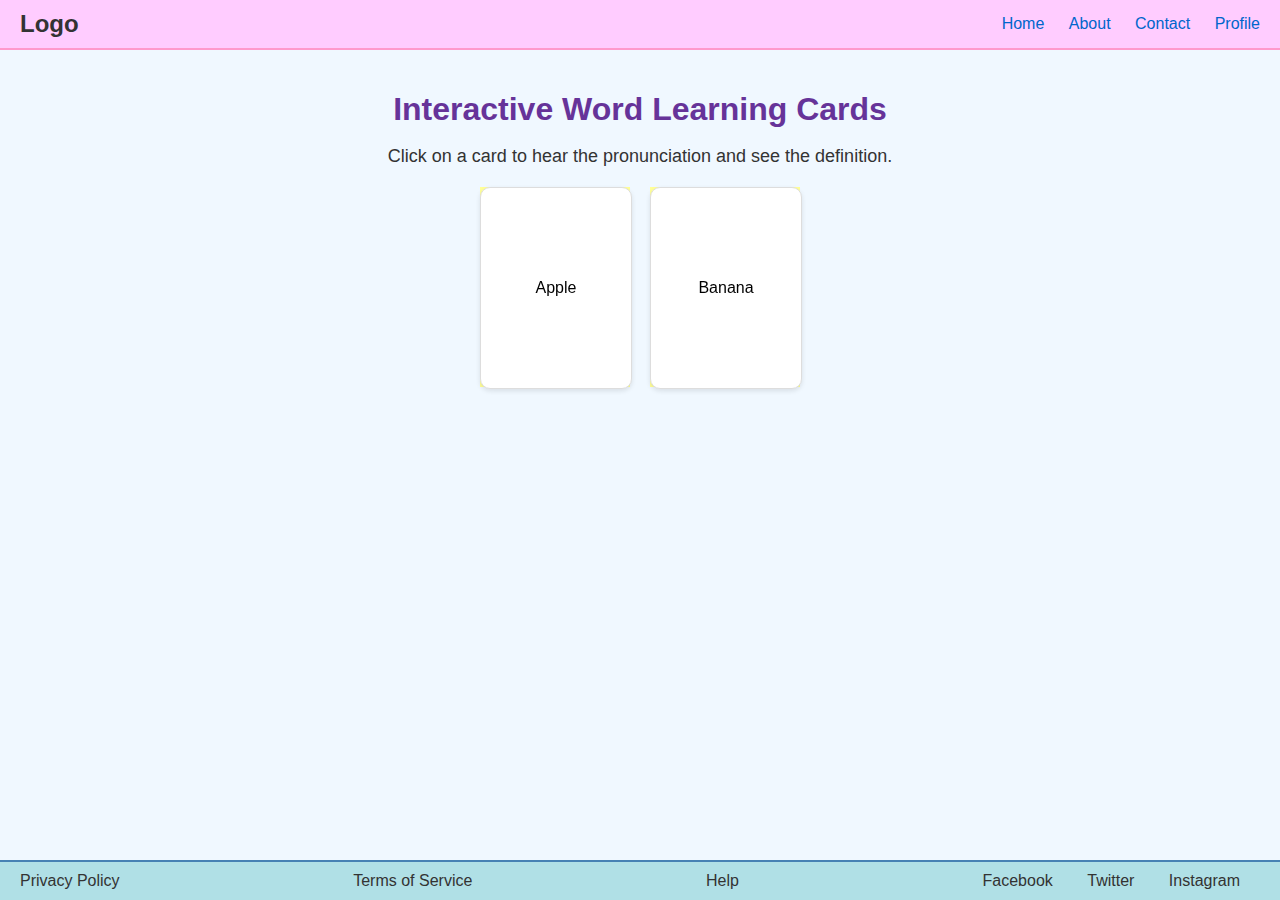
<file: 09 Sound Board/Round2/index.html>
<!DOCTYPE html>
<html lang="en">
<head>
    <meta charset="UTF-8">
    <meta name="viewport" content="width=device-width, initial-scale=1.0">
    <title>Interactive Word Learning Cards</title>
    <link rel="stylesheet" href="style.css">
</head>
<body>
    <header>
        <div class="logo">Logo</div>
        <nav class="navigation-menu">
            <a href="#">Home</a>
            <a href="#">About</a>
            <a href="#">Contact</a>
            <a href="#">Profile</a>
        </nav>
    </header>
    <main>
        <h1>Interactive Word Learning Cards</h1>
        <p>Click on a card to hear the pronunciation and see the definition.</p>
        <div class="card-grid">
            <div class="card" data-word="Apple" data-definition="A fruit that is typically red, green, or yellow." data-audio="audio/apple.mp3">
                <div class="front">Apple</div>
                <div class="back">A fruit that is typically red, green, or yellow.</div>
            </div>
            <div class="card" data-word="Banana" data-definition="A long curved fruit that grows in clusters and has soft pulpy flesh and yellow skin when ripe." data-audio="audio/banana.mp3">
                <div class="front">Banana</div>
                <div class="back">A long curved fruit that grows in clusters and has soft pulpy flesh and yellow skin when ripe.</div>
            </div>
        </div>
    </main>
    <footer>
        <a href="#">Privacy Policy</a>
        <a href="#">Terms of Service</a>
        <a href="#">Help</a>
        <div class="social-media-icons">
            <a href="#">Facebook</a>
            <a href="#">Twitter</a>
            <a href="#">Instagram</a>
        </div>
    </footer>
    <script src="script.js"></script>
</body>
</html>
</file>
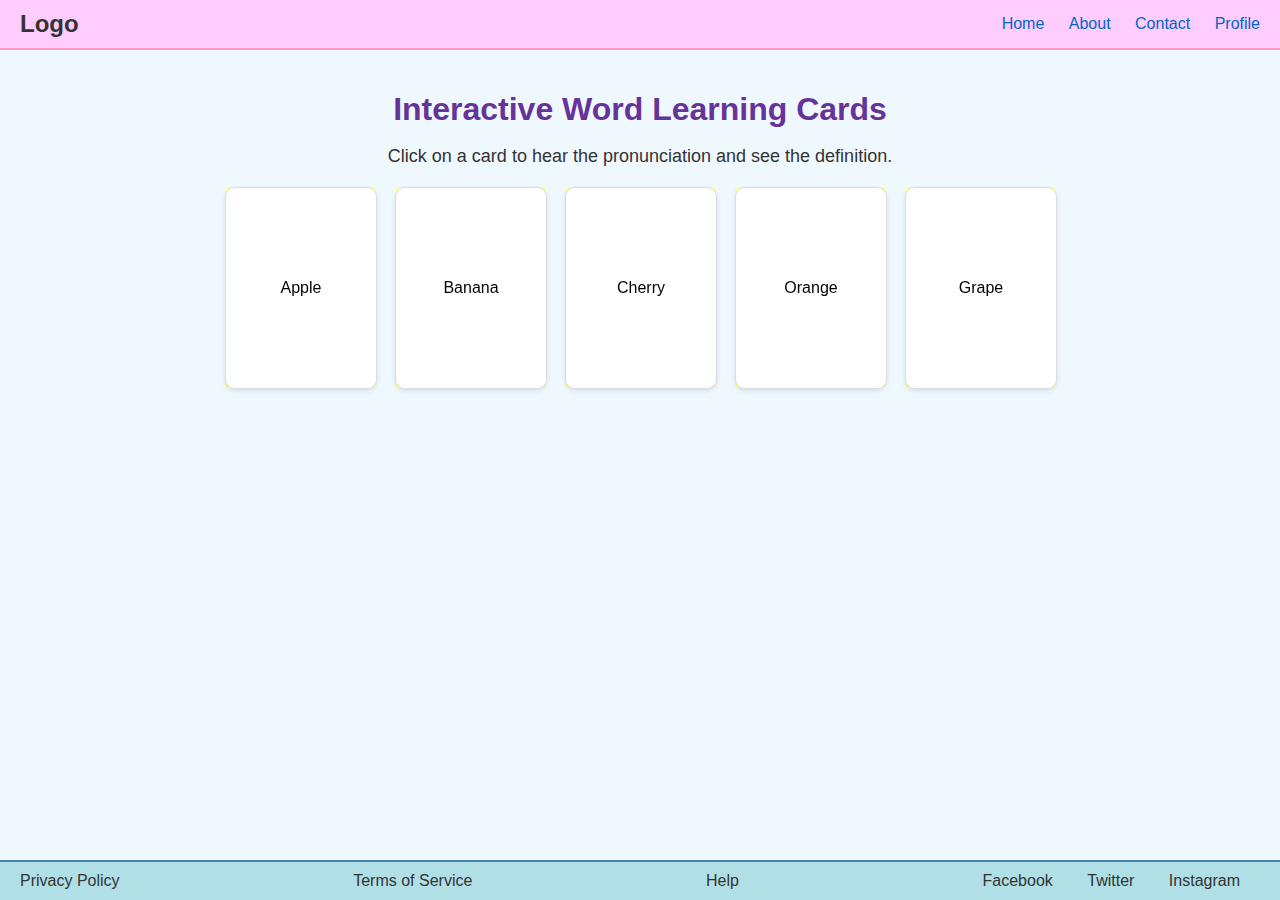
<file: 09 Sound Board/Round3/index.html>
<!DOCTYPE html>
<html lang="en">
<head>
    <meta charset="UTF-8">
    <meta name="viewport" content="width=device-width, initial-scale=1.0">
    <title>Interactive Word Learning Cards</title>
    <link rel="stylesheet" href="style.css">
</head>
<body>
    <header>
        <div class="logo">Logo</div>
        <nav class="navigation-menu">
            <a href="#">Home</a>
            <a href="#">About</a>
            <a href="#">Contact</a>
            <a href="#">Profile</a>
        </nav>
    </header>
    <main>
        <h1>Interactive Word Learning Cards</h1>
        <p>Click on a card to hear the pronunciation and see the definition.</p>
        <div class="card-grid">
            <div class="card" data-word="Apple" data-definition="A fruit that is typically red, green, or yellow." data-audio="audio/apple.mp3">
                <div class="front">Apple</div>
                <div class="back">A fruit that is typically red, green, or yellow.</div>
            </div>
            <div class="card" data-word="Banana" data-definition="A long curved fruit that grows in clusters and has soft pulpy flesh and yellow skin when ripe." data-audio="audio/banana.mp3">
                <div class="front">Banana</div>
                <div class="back">A long curved fruit that grows in clusters and has soft pulpy flesh and yellow skin when ripe.</div>
            </div>
            <div class="card" data-word="Cherry" data-definition="A small, round fruit that is typically bright or dark red." data-audio="audio/cherry.mp3">
                <div class="front">Cherry</div>
                <div class="back">A small, round fruit that is typically bright or dark red.</div>
            </div>
            <div class="card" data-word="Orange" data-definition="A citrus fruit with a tough bright orange skin." data-audio="audio/orange.mp3">
                <div class="front">Orange</div>
                <div class="back">A citrus fruit with a tough bright orange skin.</div>
            </div>
            <div class="card" data-word="Grape" data-definition="A berry, typically green (classified as white) or purple (red), grown in clusters on a grapevine, eaten as fruit, and used in making wine." data-audio="audio/grape.mp3">
                <div class="front">Grape</div>
                <div class="back">A berry, typically green or purple, grown in clusters on a grapevine.</div>
            </div>
        </div>
    </main>
    <footer>
        <a href="#">Privacy Policy</a>
        <a href="#">Terms of Service</a>
        <a href="#">Help</a>
        <div class="social-media-icons">
            <a href="#">Facebook</a>
            <a href="#">Twitter</a>
            <a href="#">Instagram</a>
        </div>
    </footer>
    <script src="script.js"></script>
</body>
</html>
</file>
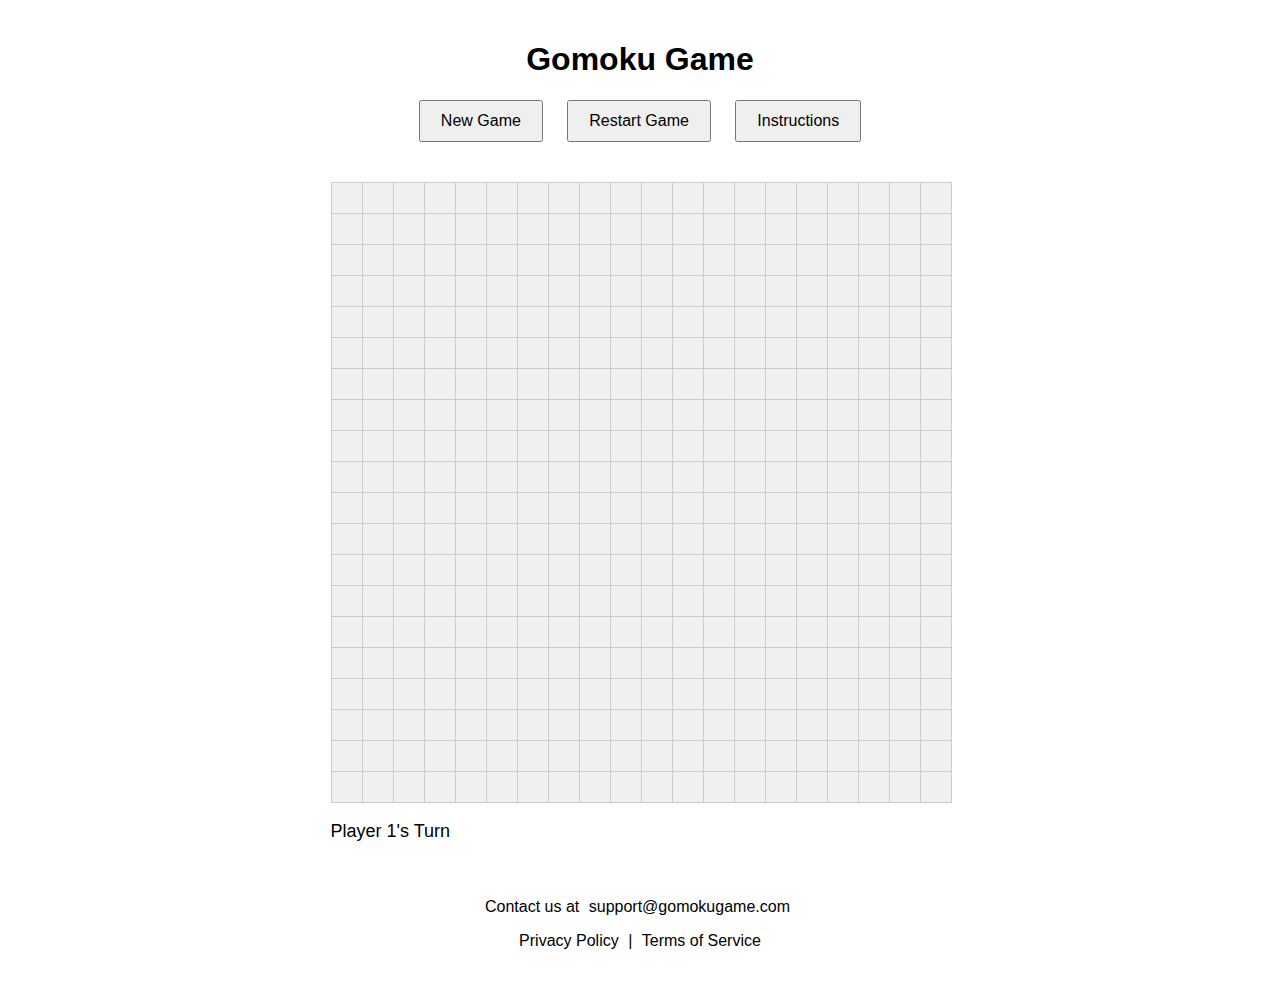
<file: Gomoku/Round1/index.html>
<!DOCTYPE html>
<html lang="en">
<head>
    <meta charset="UTF-8">
    <meta name="viewport" content="width=device-width, initial-scale=1.0">
    <title>Gomoku Game</title>
    <link rel="stylesheet" href="style.css">
</head>
<body>
    <header>
        <h1>Gomoku Game</h1>
        <nav>
            <button id="new-game">New Game</button>
            <button id="restart-game">Restart Game</button>
            <button id="instructions-toggle">Instructions</button>
        </nav>
    </header>
    <main>
        <div id="game-board"></div>
        <div id="status-display">Player 1's Turn</div>
        <div id="instructions" class="hidden">
            <p>Gomoku is a strategy board game. Players take turns placing stones on a 20x20 grid. The first player to align five stones in a row, column, or diagonal wins. If the board is filled without any player winning, the game ends in a draw.</p>
        </div>
    </main>
    <footer>
        <p>Contact us at <a href="mailto:support@gomokugame.com">support@gomokugame.com</a></p>
        <p><a href="#">Privacy Policy</a> | <a href="#">Terms of Service</a></p>
    </footer>
    <script src="script.js"></script>
</body>
</html>
</file>
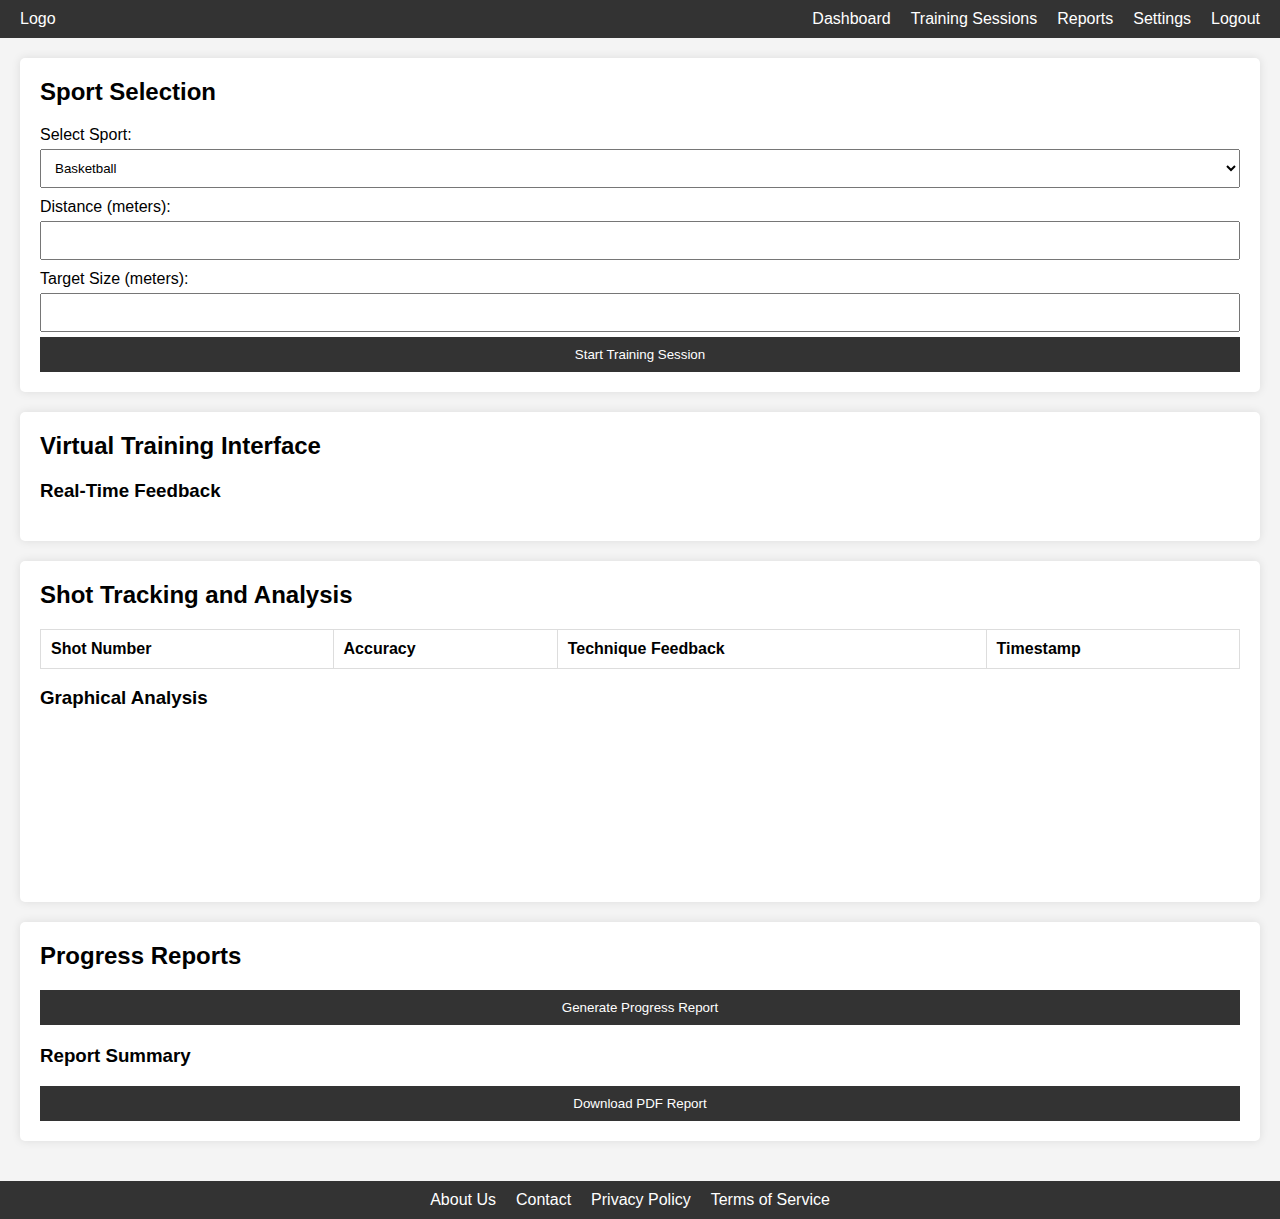
<file: Shot_Accuracy_Trainer/Round1/index.html>
<!DOCTYPE html>
<html lang="en">
<head>
    <meta charset="UTF-8">
    <meta name="viewport" content="width=device-width, initial-scale=1.0">
    <title>Virtual Training Environment</title>
    <link rel="stylesheet" href="style.css">
</head>
<body>
    <header>
        <div class="logo">Logo</div>
        <nav>
            <ul>
                <li><a href="#">Dashboard</a></li>
                <li><a href="#">Training Sessions</a></li>
                <li><a href="#">Reports</a></li>
                <li><a href="#">Settings</a></li>
                <li><a href="#">Logout</a></li>
            </ul>
        </nav>
    </header>
    <main>
        <section id="sport-selection">
            <h2>Sport Selection</h2>
            <label for="sport">Select Sport:</label>
            <select id="sport">
                <option value="basketball">Basketball</option>
                <option value="soccer">Soccer</option>
                <option value="archery">Archery</option>
            </select>
            <label for="distance">Distance (meters):</label>
            <input type="number" id="distance" min="1">
            <label for="target-size">Target Size (meters):</label>
            <input type="number" id="target-size" min="0.1" step="0.1">
            <button id="start-session">Start Training Session</button>
        </section>
        <section id="virtual-training-interface">
            <h2>Virtual Training Interface</h2>
            <div id="display-area">
                <p id="selected-sport"></p>
                <p id="shot-settings"></p>
            </div>
            <div id="feedback-panel">
                <h3>Real-Time Feedback</h3>
                <p id="feedback"></p>
            </div>
        </section>
        <section id="shot-tracking-analysis">
            <h2>Shot Tracking and Analysis</h2>
            <table id="shot-history">
                <thead>
                    <tr>
                        <th>Shot Number</th>
                        <th>Accuracy</th>
                        <th>Technique Feedback</th>
                        <th>Timestamp</th>
                    </tr>
                </thead>
                <tbody>
                </tbody>
            </table>
            <div id="graphical-analysis">
                <h3>Graphical Analysis</h3>
                <canvas id="accuracy-trend"></canvas>
                <canvas id="shot-heatmap"></canvas>
            </div>
        </section>
        <section id="progress-reports">
            <h2>Progress Reports</h2>
            <button id="generate-report">Generate Progress Report</button>
            <div id="report-display">
                <h3>Report Summary</h3>
                <p id="report-summary"></p>
                <button id="download-report">Download PDF Report</button>
            </div>
        </section>
    </main>
    <footer>
        <ul>
            <li><a href="#">About Us</a></li>
            <li><a href="#">Contact</a></li>
            <li><a href="#">Privacy Policy</a></li>
            <li><a href="#">Terms of Service</a></li>
        </ul>
    </footer>
    <script src="script.js"></script>
</body>
</html>
</file>
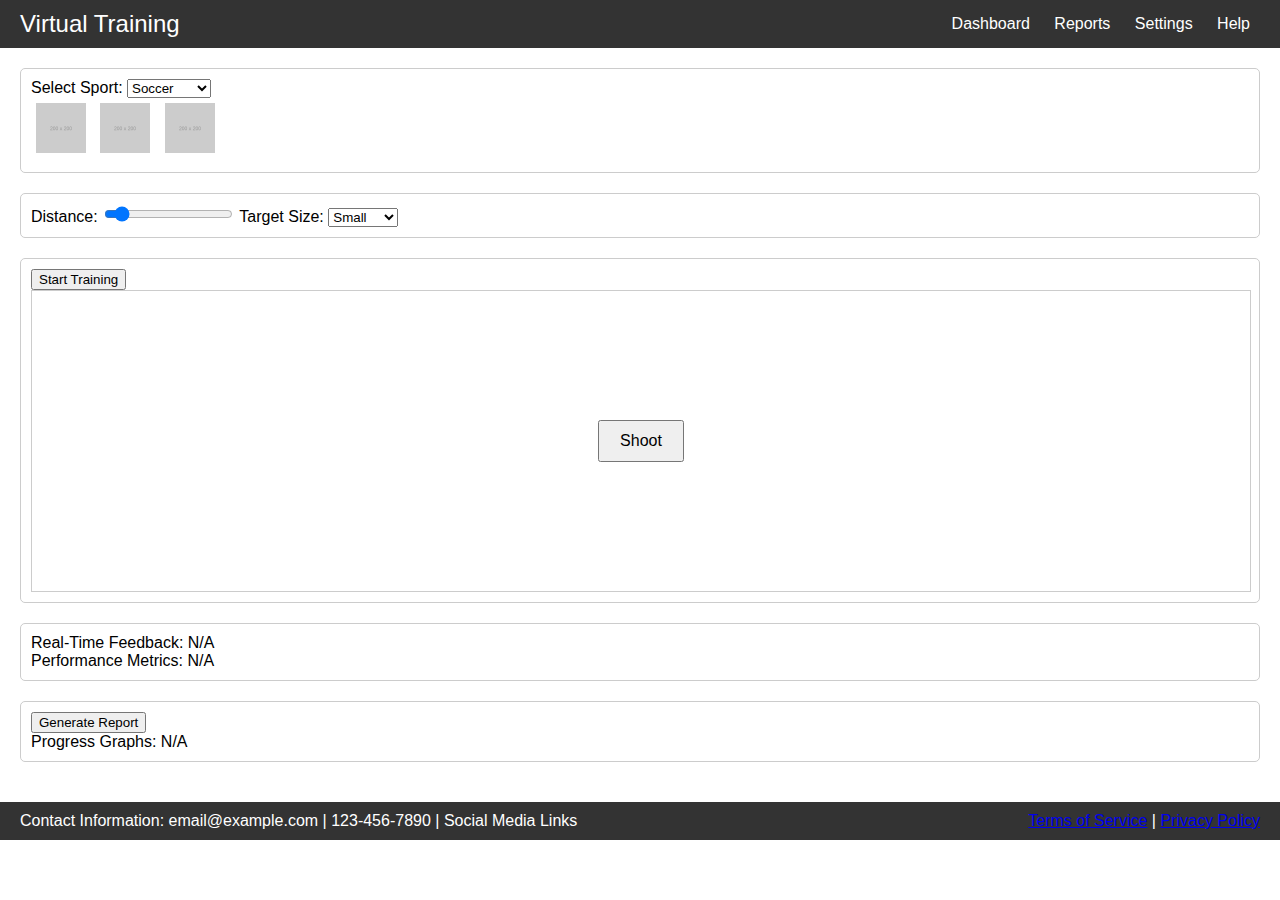
<file: Shot_Accuracy_Trainer/Round2/index.html>
<!DOCTYPE html>
<html lang="en">
<head>
    <meta charset="UTF-8">
    <meta name="viewport" content="width=device-width, initial-scale=1.0">
    <title>Virtual Training Environment</title>
    <link rel="stylesheet" href="style.css">
</head>
<body>
    <header>
        <div class="logo">Virtual Training</div>
        <nav>
            <a href="#">Dashboard</a>
            <a href="#">Reports</a>
            <a href="#">Settings</a>
            <a href="#">Help</a>
        </nav>
    </header>
    <main>
        <section class="sport-selection">
            <label for="sport-dropdown">Select Sport:</label>
            <select id="sport-dropdown">
                <option value="soccer">Soccer</option>
                <option value="basketball">Basketball</option>
                <option value="baseball">Baseball</option>
            </select>
            <div class="sport-icons">
                <img src="soccer-icon.png" alt="Soccer">
                <img src="basketball-icon.png" alt="Basketball">
                <img src="baseball-icon.png" alt="Baseball">
            </div>
        </section>
        <section class="shot-settings">
            <label for="distance-input">Distance:</label>
            <input type="range" id="distance-input" min="1" max="100" value="10">
            <label for="target-size-input">Target Size:</label>
            <select id="target-size-input">
                <option value="small">Small</option>
                <option value="medium">Medium</option>
                <option value="large">Large</option>
            </select>
        </section>
        <section class="training-session">
            <button id="start-button">Start Training</button>
            <div id="virtual-interface">
                <button id="shoot-button" onmousedown="chargeShot()" onmouseup="releaseShot()">Shoot</button>
            </div>
        </section>
        <section class="feedback-analysis">
            <div id="real-time-feedback">Real-Time Feedback: N/A</div>
            <div id="performance-metrics">Performance Metrics: N/A</div>
        </section>
        <section class="reports">
            <button id="generate-report-button">Generate Report</button>
            <div id="progress-graphs">Progress Graphs: N/A</div>
        </section>
    </main>
    <footer>
        <div>Contact Information: email@example.com | 123-456-7890 | Social Media Links</div>
        <div><a href="#">Terms of Service</a> | <a href="#">Privacy Policy</a></div>
    </footer>
    <script src="script.js"></script>
</body>
</html>
</file>
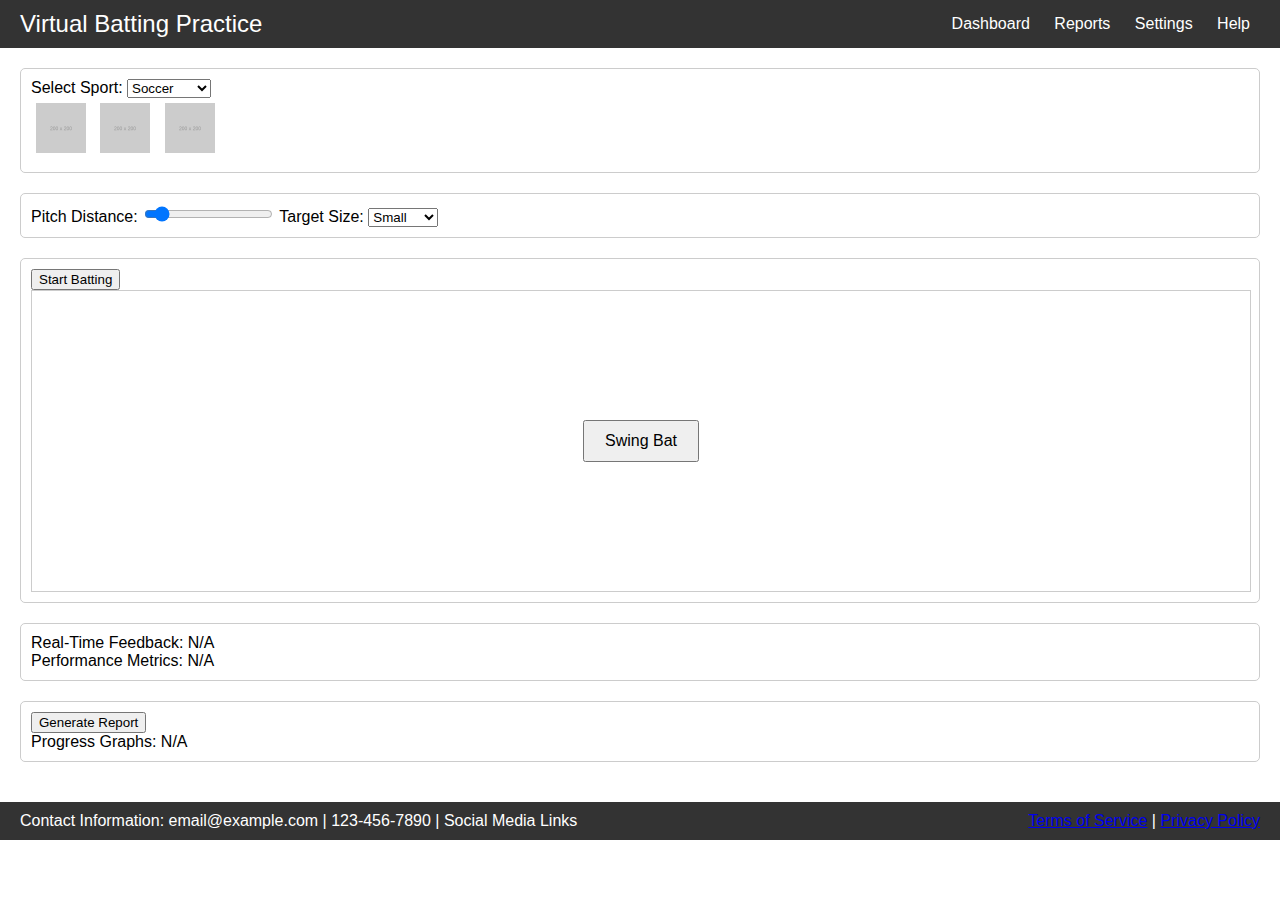
<file: Shot_Accuracy_Trainer/Round3/index.html>
<!DOCTYPE html>
<html lang="en">
<head>
    <meta charset="UTF-8">
    <meta name="viewport" content="width=device-width, initial-scale=1.0">
    <title>Virtual Batting Practice</title>
    <link rel="stylesheet" href="style.css">
</head>
<body>
    <header>
        <div class="logo">Virtual Batting Practice</div>
        <nav>
            <a href="#">Dashboard</a>
            <a href="#">Reports</a>
            <a href="#">Settings</a>
            <a href="#">Help</a>
        </nav>
    </header>
    <main>
        <section class="sport-selection">
            <label for="sport-dropdown">Select Sport:</label>
            <select id="sport-dropdown">
                <option value="soccer">Soccer</option>
                <option value="basketball">Basketball</option>
                <option value="baseball">Baseball</option>
            </select>
            <div class="sport-icons">
                <img src="soccer-icon.png" alt="Soccer">
                <img src="basketball-icon.png" alt="Basketball">
                <img src="baseball-icon.png" alt="Baseball">
            </div>
        </section>
        <section class="shot-settings">
            <label for="distance-input">Pitch Distance:</label>
            <input type="range" id="distance-input" min="1" max="100" value="10">
            <label for="target-size-input">Target Size:</label>
            <select id="target-size-input">
                <option value="small">Small</option>
                <option value="medium">Medium</option>
                <option value="large">Large</option>
            </select>
        </section>
        <section class="training-session">
            <button id="start-button">Start Batting</button>
            <div id="virtual-interface">
                <button id="shoot-button" onmousedown="chargeShot()" onmouseup="releaseShot()">Swing Bat</button>
                <div id="ball" style="display: none; position: absolute; bottom: 10px; left: 50%; transform: translateX(-50%); width: 20px; height: 20px; background-color: red; border-radius: 50%;"></div>
            </div>
        </section>
        <section class="feedback-analysis">
            <div id="real-time-feedback">Real-Time Feedback: N/A</div>
            <div id="performance-metrics">Performance Metrics: N/A</div>
        </section>
        <section class="reports">
            <button id="generate-report-button">Generate Report</button>
            <div id="progress-graphs">Progress Graphs: N/A</div>
        </section>
    </main>
    <footer>
        <div>Contact Information: email@example.com | 123-456-7890 | Social Media Links</div>
        <div><a href="#">Terms of Service</a> | <a href="#">Privacy Policy</a></div>
    </footer>
    <script src="script.js"></script>
</body>
</html>
</file>
<file: 09 Sound Board/Round2/style.css>
body {
    font-family: Arial, sans-serif;
    margin: 0;
    padding: 0;
    display: flex;
    flex-direction: column;
    min-height: 100vh;
    background-color: #f0f8ff; /* Light blue background for the body */
}

header {
    display: flex;
    justify-content: space-between;
    align-items: center;
    padding: 10px 20px;
    background-color: #ffccff; /* Light pink background for the header */
    border-bottom: 2px solid #ff99cc; /* Deeper pink border */
}

.logo {
    font-size: 24px;
    font-weight: bold;
    color: #333; /* Darker text for better readability */
}

.navigation-menu a {
    margin-left: 20px;
    text-decoration: none;
    color: #0066cc; /* Blue color for links */
}

main {
    flex: 1;
    padding: 20px;
    text-align: center;
}

h1 {
    font-size: 32px;
    margin-bottom: 10px;
    color: #663399; /* Dark purple for heading */
}

p {
    font-size: 18px;
    margin-bottom: 20px;
    color: #333; /* Dark text for readability */
}

.card-grid {
    display: flex;
    justify-content: center;
    flex-wrap: wrap;
    gap: 20px;
}

.card {
    width: 150px;
    height: 200px;
    perspective: 1000px;
    cursor: pointer;
    background-color: #ffff99; /* Light yellow background for cards */
}

.card .front, .card .back {
    width: 100%;
    height: 100%;
    position: absolute;
    backface-visibility: hidden;
    display: flex;
    justify-content: center;
    align-items: center;
    border: 1px solid #ddd;
    border-radius: 10px;
    background-color: #ffffff; /* White background for card faces */
    box-shadow: 0 2px 5px rgba(0, 0, 0, 0.1);
    transition: transform 0.6s;
}

.card .back {
    transform: rotateY(180deg);
}

.card.flipped .front {
    transform: rotateY(180deg);
}

.card.flipped .back {
    transform: rotateY(0deg);
}

footer {
    background-color: #b0e0e6; /* Light blue background for the footer */
    padding: 10px 20px;
    border-top: 2px solid #4682b4; /* Stronger blue border */
    display: flex;
    justify-content: space-between;
    align-items: center;
}

footer a {
    margin-right: 20px;
    text-decoration: none;
    color: #333; /* Dark text for links */
}

.social-media-icons a {
    margin-left: 10px;
    text-decoration: none;
    color: #333; /* Consistent dark text for social media links */
}
</file>
<file: 09 Sound Board/Round3/style.css>
body {
    font-family: Arial, sans-serif;
    margin: 0;
    padding: 0;
    display: flex;
    flex-direction: column;
    min-height: 100vh;
    background-color: #f0f8ff; /* Light blue background for the body */
}

header {
    display: flex;
    justify-content: space-between;
    align-items: center;
    padding: 10px 20px;
    background-color: #ffccff; /* Light pink background for the header */
    border-bottom: 2px solid #ff99cc; /* Deeper pink border */
}

.logo {
    font-size: 24px;
    font-weight: bold;
    color: #333; /* Darker text for better readability */
}

.navigation-menu a {
    margin-left: 20px;
    text-decoration: none;
    color: #0066cc; /* Blue color for links */
}

main {
    flex: 1;
    padding: 20px;
    text-align: center;
}

h1 {
    font-size: 32px;
    margin-bottom: 10px;
    color: #663399; /* Dark purple for heading */
}

p {
    font-size: 18px;
    margin-bottom: 20px;
    color: #333; /* Dark text for readability */
}

.card-grid {
    display: flex;
    justify-content: center;
    flex-wrap: wrap;
    gap: 20px;
}

.card {
    width: 150px;
    height: 200px;
    perspective: 1000px;
    cursor: pointer;
    background-color: #ffff99; /* Light yellow background for cards */
}

.card .front, .card .back {
    width: 100%;
    height: 100%;
    position: absolute;
    backface-visibility: hidden;
    display: flex;
    justify-content: center;
    align-items: center;
    border: 1px solid #ddd;
    border-radius: 10px;
    background-color: #ffffff; /* White background for card faces */
    box-shadow: 0 2px 5px rgba(0, 0, 0, 0.1);
    transition: transform 0.6s;
}

.card .back {
    transform: rotateY(180deg);
}

.card.flipped .front {
    transform: rotateY(180deg);
}

.card.flipped .back {
    transform: rotateY(0deg);
}

footer {
    background-color: #b0e0e6; /* Light blue background for the footer */
    padding: 10px 20px;
    border-top: 2px solid #4682b4; /* Stronger blue border */
    display: flex;
    justify-content: space-between;
    align-items: center;
}

footer a {
    margin-right: 20px;
    text-decoration: none;
    color: #333; /* Dark text for links */
}

.social-media-icons a {
    margin-left: 10px;
    text-decoration: none;
    color: #333; /* Consistent dark text for social media links */
}
</file>
<file: Gomoku/Round1/style.css>
body {
    font-family: Arial, sans-serif;
    margin: 0;
    padding: 0;
    display: flex;
    flex-direction: column;
    align-items: center;
}

header {
    text-align: center;
    margin: 20px 0;
}

nav button {
    margin: 0 10px;
    padding: 10px 20px;
    font-size: 16px;
    cursor: pointer;
}

#game-board {
    display: grid;
    grid-template-columns: repeat(20, 30px);
    grid-template-rows: repeat(20, 30px);
    gap: 1px;
    margin: 20px 0;
}

#game-board div {
    width: 30px;
    height: 30px;
    background-color: #f0f0f0;
    border: 1px solid #ccc;
    display: flex;
    align-items: center;
    justify-content: center;
    cursor: pointer;
}

#game-board .player1 {
    background-color: black;
}

#game-board .player2 {
    background-color: white;
}

#status-display {
    font-size: 18px;
    margin: 20px 0;
}

#instructions {
    max-width: 600px;
    text-align: center;
    margin: 20px 0;
}

.hidden {
    display: none;
}

footer {
    text-align: center;
    margin: 20px 0;
}

footer a {
    color: #000;
    text-decoration: none;
    margin: 0 5px;
}
</file>
<file: Shot_Accuracy_Trainer/Round1/style.css>
body {
    font-family: Arial, sans-serif;
    margin: 0;
    padding: 0;
    background-color: #f4f4f4;
}

header {
    background-color: #333;
    color: white;
    padding: 10px 0;
    display: flex;
    justify-content: space-between;
    align-items: center;
}

header .logo {
    margin-left: 20px;
}

nav ul {
    list-style: none;
    margin: 0;
    padding: 0;
    display: flex;
}

nav ul li {
    margin-right: 20px;
}

nav ul li a {
    color: white;
    text-decoration: none;
}

main {
    padding: 20px;
}

section {
    background-color: white;
    margin-bottom: 20px;
    padding: 20px;
    border-radius: 5px;
    box-shadow: 0 0 10px rgba(0, 0, 0, 0.1);
}

h2 {
    margin-top: 0;
}

label {
    display: block;
    margin-top: 10px;
}

input, select, button {
    display: block;
    margin-top: 5px;
    padding: 10px;
    width: 100%;
    box-sizing: border-box;
}

button {
    background-color: #333;
    color: white;
    border: none;
    cursor: pointer;
}

button:hover {
    background-color: #555;
}

#display-area, #feedback-panel, #report-display {
    margin-top: 20px;
}

table {
    width: 100%;
    border-collapse: collapse;
    margin-top: 20px;
}

table, th, td {
    border: 1px solid #ddd;
}

th, td {
    padding: 10px;
    text-align: left;
}

footer {
    background-color: #333;
    color: white;
    padding: 10px 0;
    text-align: center;
}

footer ul {
    list-style: none;
    margin: 0;
    padding: 0;
    display: flex;
    justify-content: center;
}

footer ul li {
    margin-right: 20px;
}

footer ul li a {
    color: white;
    text-decoration: none;
}
</file>
<file: Shot_Accuracy_Trainer/Round2/style.css>
body {
    font-family: Arial, sans-serif;
    margin: 0;
    padding: 0;
}

header {
    display: flex;
    justify-content: space-between;
    align-items: center;
    background-color: #333;
    color: #fff;
    padding: 10px 20px;
}

header .logo {
    font-size: 24px;
}

header nav a {
    color: #fff;
    margin: 0 10px;
    text-decoration: none;
}

main {
    padding: 20px;
}

section {
    margin-bottom: 20px;
}

.sport-selection, .shot-settings, .training-session, .feedback-analysis, .reports {
    border: 1px solid #ccc;
    padding: 10px;
    border-radius: 5px;
}

.sport-icons img {
    width: 50px;
    height: 50px;
    margin: 5px;
}

#virtual-interface {
    position: relative;
    width: 100%;
    height: 300px;
    border: 1px solid #ccc;
    display: flex;
    justify-content: center;
    align-items: center;
}

#shoot-button {
    padding: 10px 20px;
    font-size: 16px;
    cursor: pointer;
}

footer {
    background-color: #333;
    color: #fff;
    padding: 10px 20px;
    display: flex;
    justify-content: space-between;
}
</file>
<file: Shot_Accuracy_Trainer/Round3/style.css>
body {
    font-family: Arial, sans-serif;
    margin: 0;
    padding: 0;
}

header {
    display: flex;
    justify-content: space-between;
    align-items: center;
    background-color: #333;
    color: #fff;
    padding: 10px 20px;
}

header .logo {
    font-size: 24px;
}

header nav a {
    color: #fff;
    margin: 0 10px;
    text-decoration: none;
}

main {
    padding: 20px;
}

section {
    margin-bottom: 20px;
}

.sport-selection, .shot-settings, .training-session, .feedback-analysis, .reports {
    border: 1px solid #ccc;
    padding: 10px;
    border-radius: 5px;
}

.sport-icons img {
    width: 50px;
    height: 50px;
    margin: 5px;
}

#virtual-interface {
    position: relative;
    width: 100%;
    height: 300px;
    border: 1px solid #ccc;
    display: flex;
    justify-content: center;
    align-items: center;
}

#shoot-button {
    padding: 10px 20px;
    font-size: 16px;
    cursor: pointer;
}

footer {
    background-color: #333;
    color: #fff;
    padding: 10px 20px;
    display: flex;
    justify-content: space-between;
}
</file>
